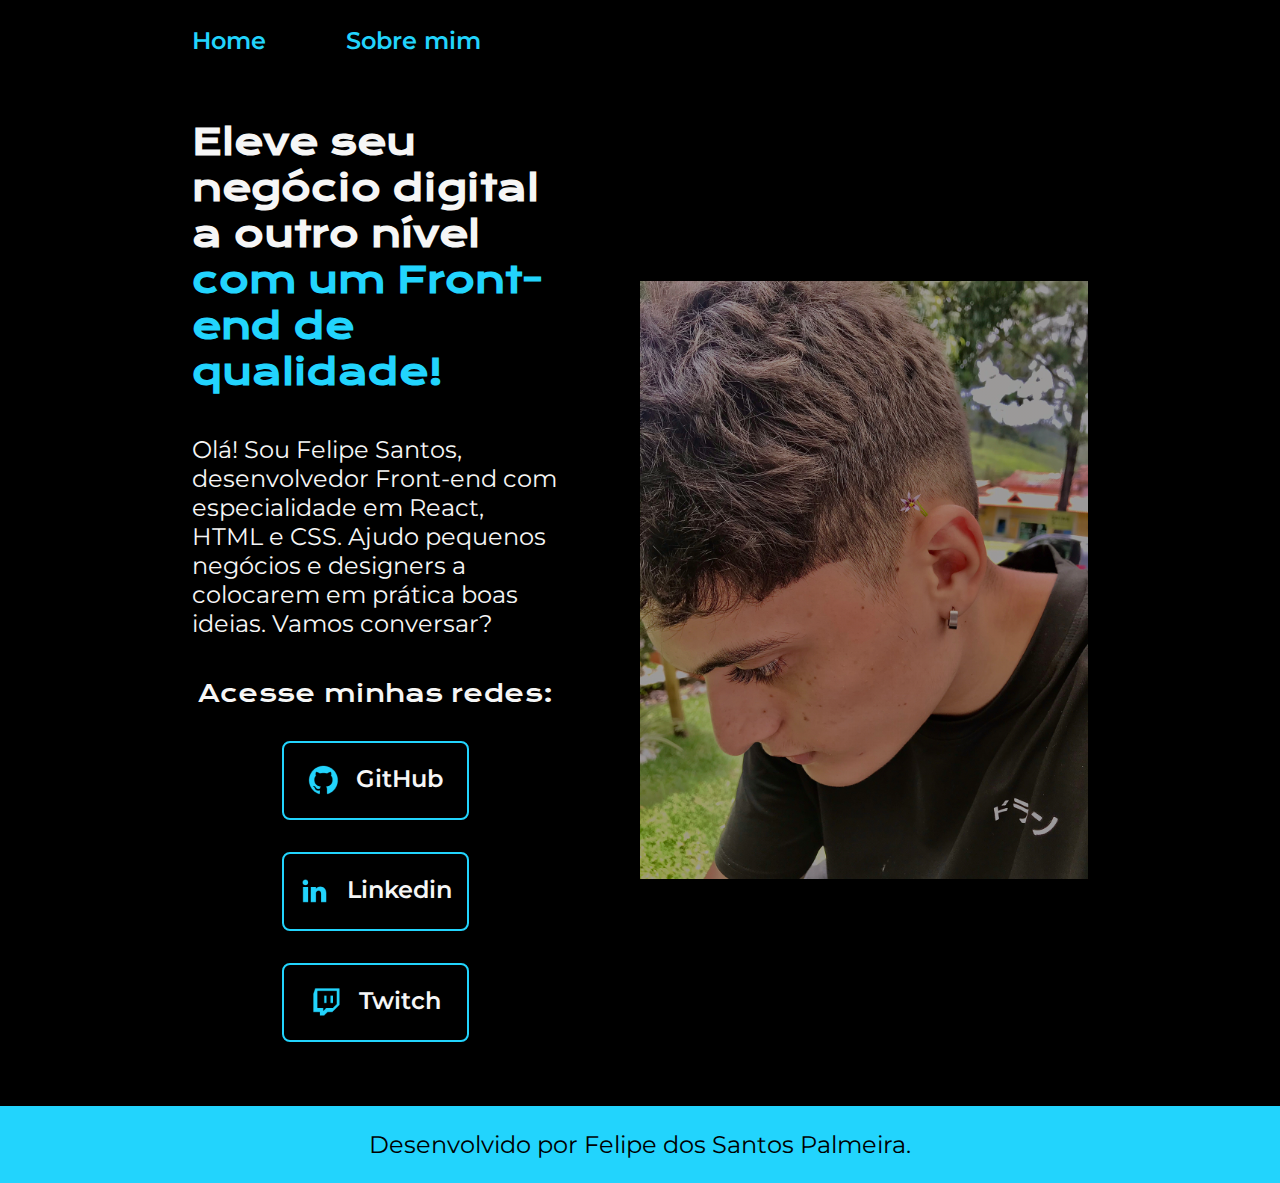
<file: index.html>
<!DOCTYPE html>
<html lang="pt-br">
<head>
    <meta charset="UTF-8">
    <meta http-equiv="X-UA-Compatible" content="IE=edge">
    <meta name="viewport" content="width=device-width, initial-scale=1.0">
    <link rel ="stylesheet" href="./styles/style.css">
    <title>Portfolio</title>
</head>
<body>
    <header class="cabecalho">
        <nav class="cabecalho__menu">
            <a class="cabecalho__menu__link" href="index.html">Home</a>
            <a class="cabecalho__menu__link" href="about.html">Sobre mim</a>
        </nav> 
    </header>

    <main class="apresentacao">
        <section class="apresentacao__content">


            <h1 class="apresentacao__content__title">
                Eleve seu negócio digital a outro nível 
                <strong class="titulo-destaque">com um Front-end de qualidade! </strong>
            </h1>


            <p class="apresentacao__content__text">
                Olá! Sou Felipe Santos, desenvolvedor Front-end com especialidade em React, HTML e CSS. Ajudo pequenos negócios e designers a colocarem em prática boas ideias. Vamos conversar?
            </p>


            <div class="apresentacao__links">
                <h2 class="apresentacao__links__subtitle"> Acesse minhas redes:</h2>
                <a class="apresentacao__links__button" href="https://github.com/fesantospalmeira">
                    <img src="./assets/github.png">
                    GitHub
                </a>

                <a class="apresentacao__links__button" href="https://linkedin.com/in/feli-palmeira">
                    <img src="./assets/linkedin.png">
                    Linkedin
                </a>

                <a class="apresentacao__links__button" href="https://twitch.tv/lipeapenaz">
                    <img src="./assets/twitch.png">
                    Twitch
                </a>
                
             </div>


    </section>
        
        <img class = "apresentacao__imagem"src="./assets/fofo.jpg" alt="o próprio">
    </main>

    <footer class="rodape">
        <p >
            Desenvolvido por Felipe dos Santos Palmeira.
        </p>
    </footer>
</body>
</html>
</file>
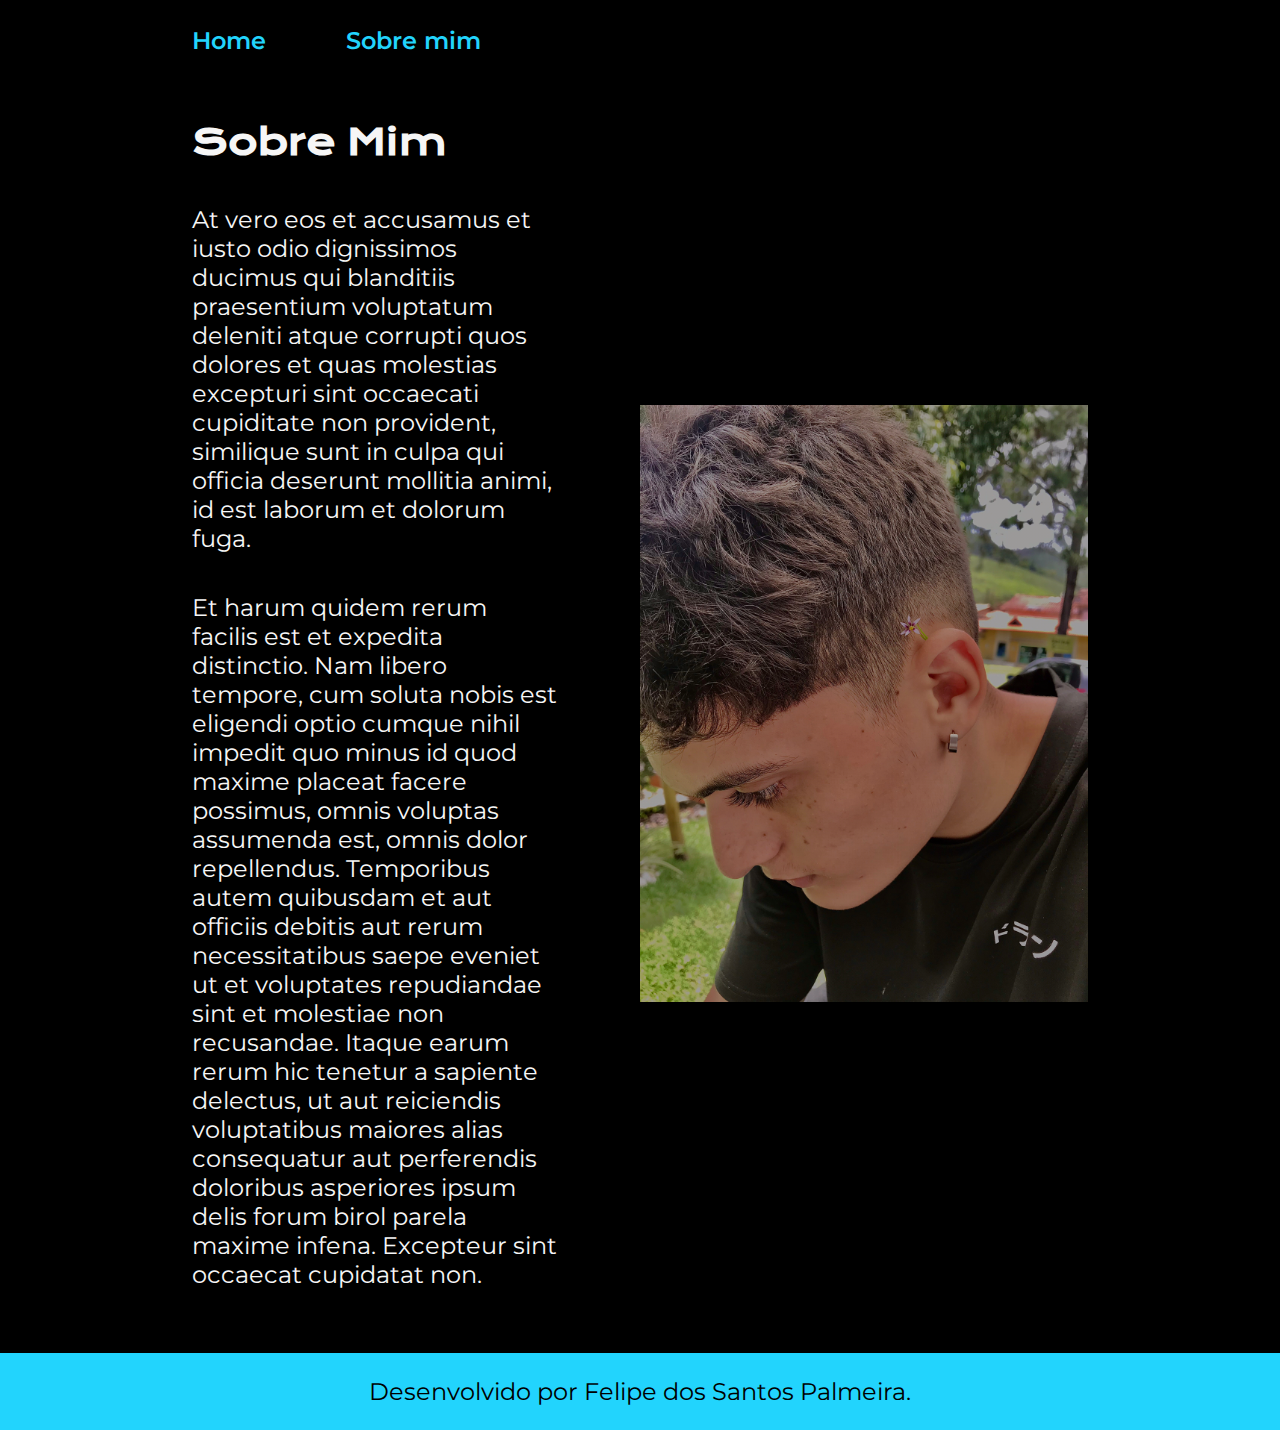
<file: about.html>
<!DOCTYPE html>
<html lang="pt-br">
<head>
    <meta charset="UTF-8">
    <meta http-equiv="X-UA-Compatible" content="IE=edge">
    <meta name="viewport" content="width=device-width, initial-scale=1.0">
    <title>Sobre Mim</title>
    <link rel="stylesheet" href="./styles/style.css">
</head>
<body>

    <header class="cabecalho">
        <nav class="cabecalho__menu">
            <a class="cabecalho__menu__link" href="index.html">Home</a>
            <a class="cabecalho__menu__link" href="about.html">Sobre mim</a>
        </nav> 
    </header>

    <main class="apresentacao">
        <section class="apresentacao__content">
                <h1 class="apresentacao__content__title">Sobre Mim</h1>
                <p class="apresentacao__content__text">At vero eos et accusamus et iusto odio dignissimos ducimus qui blanditiis praesentium voluptatum deleniti atque corrupti quos dolores et quas molestias excepturi sint occaecati cupiditate non provident, similique sunt in culpa qui officia deserunt mollitia animi, id est laborum et dolorum fuga.</p>
                <p class="apresentacao__content__text">Et harum quidem rerum facilis est et expedita distinctio. Nam libero tempore, cum soluta nobis est eligendi optio cumque nihil impedit quo minus id quod maxime placeat facere possimus, omnis voluptas assumenda est, omnis dolor repellendus. Temporibus autem quibusdam et aut officiis debitis aut rerum necessitatibus saepe eveniet ut et voluptates repudiandae sint et molestiae non recusandae. Itaque earum rerum hic tenetur a sapiente delectus, ut aut reiciendis voluptatibus maiores alias consequatur aut perferendis doloribus asperiores ipsum delis forum birol parela maxime infena. Excepteur sint occaecat cupidatat non.</p>
        </section>
        <img class = "apresentacao__imagem" src="./assets/fofo.jpg" alt="o próprio">
    </main>

    <footer class="rodape">
        <p >
            Desenvolvido por Felipe dos Santos Palmeira.
        </p>
    </footer>

</body>
</html>
</file>
<file: styles/style.css>
@import url('https://fonts.googleapis.com/css2?family=Krona+One&family=Montserrat:wght@400;600&display=swap');

:root{
  --cor-primaria: #000000;
  --cor-secundaria: #F6F6F6;
  --cor-terciaria: #22D4FD;
  --cor-hover: #272727;

  --fonte-primaria: 'Krona One', sans-serif;
  --fonte-secundaria: 'Montserrat', sans-serif;
}
*{
    
    margin: 0;
    padding: 0;
}
body {
  
    box-sizing: border-box;
    background-color: var( --cor-primaria );
    color: var(--cor-secundaria);
    
}
.cabecalho{
  padding: 2% 0% 0% 15%;
}
.cabecalho__menu{
  display:flex;
  gap: 80px;
}

.cabecalho__menu__link{
  font-family: var(--fonte-secundaria);
  font-size: 1.5rem;
  font-weight: 600;
  color:var(--cor-terciaria);
  text-decoration: none;
}



.apresentacao {
    padding:5% 15%;
    display: flex; 
    justify-content: space-between;
    align-items: center;
    gap: 82px;
  }

  .apresentacao__content{
    width: 50%;
    display: flex; 
    flex-direction: column;
    gap: 40px;
  }

  .apresentacao__content__title{
    font-size: 2.25rem;
    font-family: var(--fonte-primaria);
  }

  .titulo-destaque {

    color: var(--cor-terciaria);
}

  .apresentacao__content__text{
    font-size: 1.5rem;
    font-family: var(--fonte-secundaria);
  }

  .apresentacao__links{
    display: flex; 
    flex-direction: column;
    justify-content: space-between;
    align-items: center;
    gap: 32px;
  }

  .apresentacao__links__subtitle{
    font-family: var(--fonte-primaria);
    font-size: 1.5rem;
    font-weight: 400;
    
  }

  .apresentacao__links__button{
    display: flex;
    justify-content: center;
    gap: 16px;
    width: 50%;
    text-align: center;
    border: 2px solid var(--cor-terciaria);
    border-radius: 8px;
    font-size: 1.5rem;
    font-weight: 600;
    padding: 21.5px 0 ;
    text-decoration: none;
    color: var(--cor-secundaria);
    font-family: var(--fonte-secundaria);
  }

  .apresentacao__links__button:hover{
    background-color: var(--cor-hover) ;
    padding: 4%;
  }

  .apresentacao__imagem{
    width: 50%;
  }

  .rodape{
      color: var(--cor-primaria);
      background-color: var(--cor-terciaria);
      padding: 24px;
      text-align: center;
      font-family: var(--fonte-secundaria);
      font-size: 1.5rem;
      font-weight: 400;
  }

  @media (max-width: 1200px){

      .cabecalho{

        padding: 10%;

      }

      .cabecalho__menu{
        justify-content: center;
      }

      .apresentacao{
        flex-direction: column-reverse;
        padding: 5%;
      }

      .apresentacao__content{
        width: auto;
      }


  }
</file>
